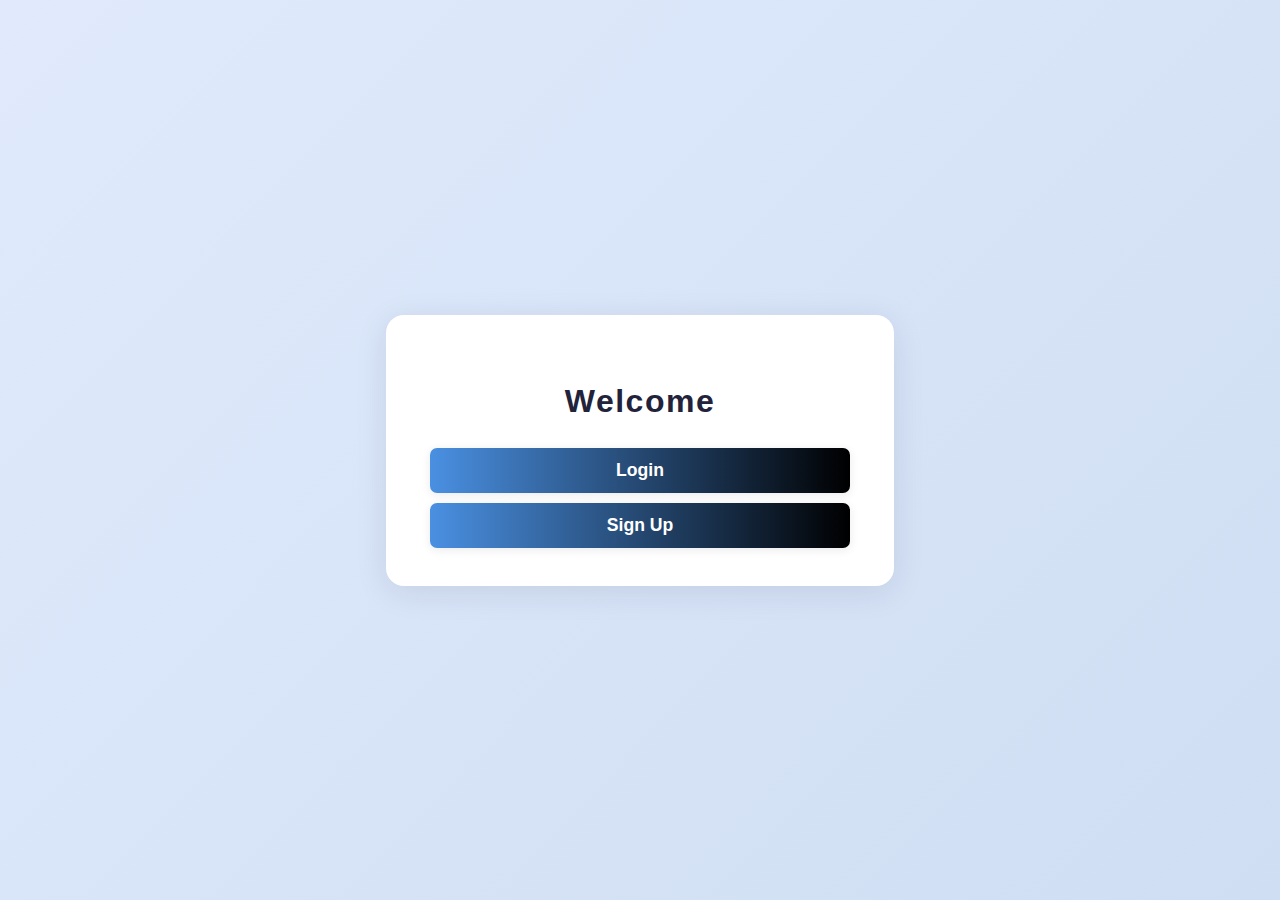
<file: index.html>
<!DOCTYPE html>
<html>
<head>
  <title>Product Reviews</title>
  <link rel="stylesheet" href="style.css" />
</head>
<body onload="handlePageLoad()">
  <div id="auth-section" class="signup-container" style="display: none;">
    <h1 class="signup-heading">Welcome</h1>
    <form onsubmit="event.preventDefault();">
      <button type="button" onclick="window.location.href='login.html'">Login</button>
      <button type="button" onclick="window.location.href='signup.html'">Sign Up</button>
    </form>
  </div>

  <div id="review-section" class="signup-container" style="display: none;">
    <h1 class="signup-heading">Submit Review</h1>
    <form onsubmit="event.preventDefault(); submitReview();">
      <input type="hidden" id="userId" />

      <label for="productId">Select Product:</label>
      <select id="productId"></select>

      <label for="rating">Rating (1-5):</label>
      <input type="number" id="rating" min="1" max="5" placeholder="Enter your rating" />

      <label for="reviewText">Review:</label>
      <textarea id="reviewText" rows="4" cols="50" placeholder="Write your review here..."></textarea>

      <button type="submit">Submit</button>
      <button type="button" onclick="logout()">Logout</button>
    </form>
  </div>
  <script src="script.js"></script>
</body>
</html>
</file>
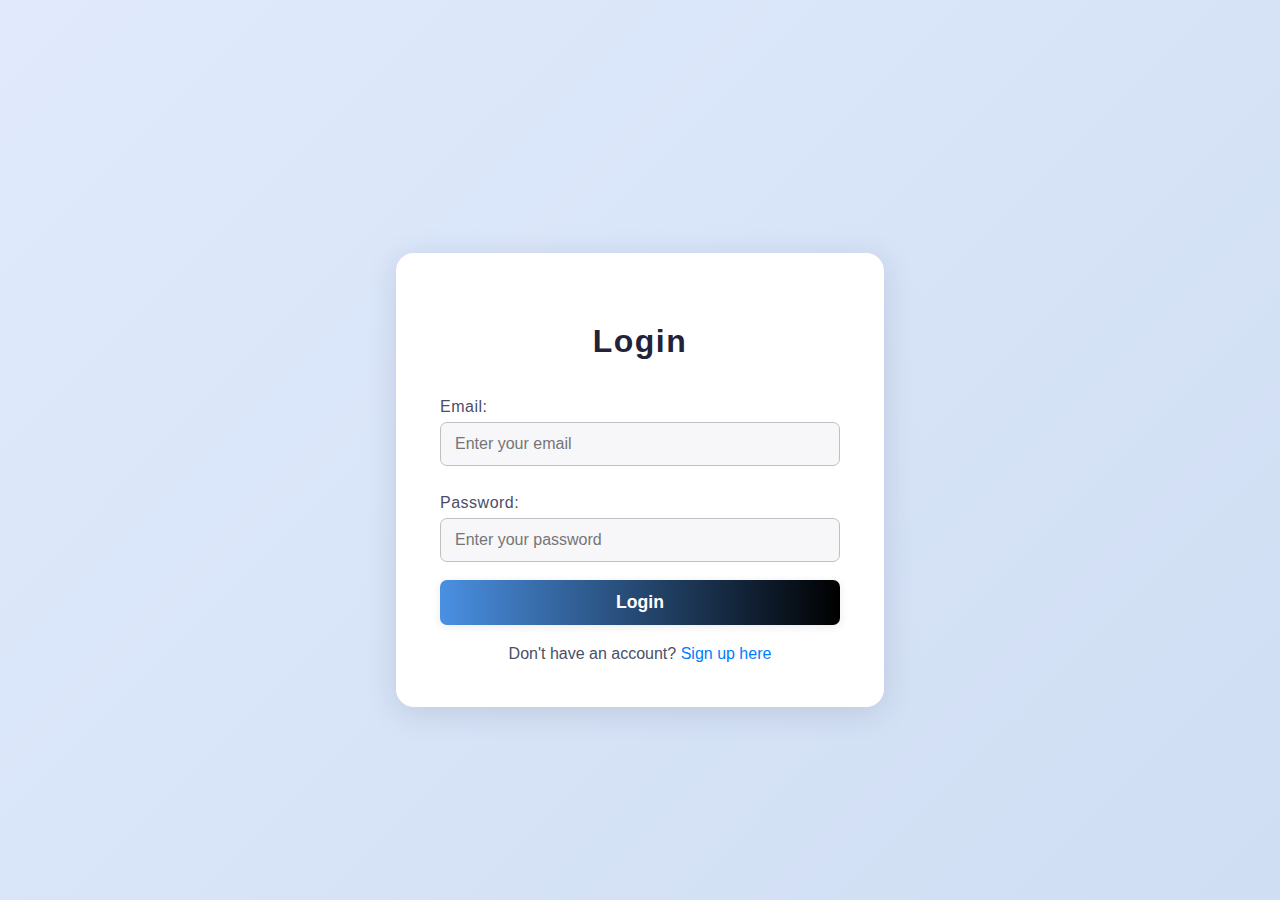
<file: admin.html>
<!DOCTYPE html>
<html>
<head>
  <title>Admin Panel</title>
  <link rel="stylesheet" href="style.css" />
</head>
<body>
  <div class="signup-container" id="admin-section">
    <h1 class="signup-heading">Admin Panel</h1>
    <h2>Users</h2>
    <table id="users-table" border="1" style="width:100%;margin-bottom:30px;text-align:left;">
      <thead>
        <tr><th>ID</th><th>Name</th><th>Email</th></tr>
      </thead>
      <tbody></tbody>
    </table>
    <h2>Reviews</h2>
    <table id="reviews-table" border="1" style="width:100%;text-align:left;">
      <thead>
        <tr><th>ID</th><th>User</th><th>Product</th><th>Review</th></tr>
      </thead>
      <tbody></tbody>
    </table>
    <button type="button" onclick="logout()" style="margin-top:30px;">Logout</button>
  </div>
  <script src="admin.js"></script>
</body>
</html>
</file>
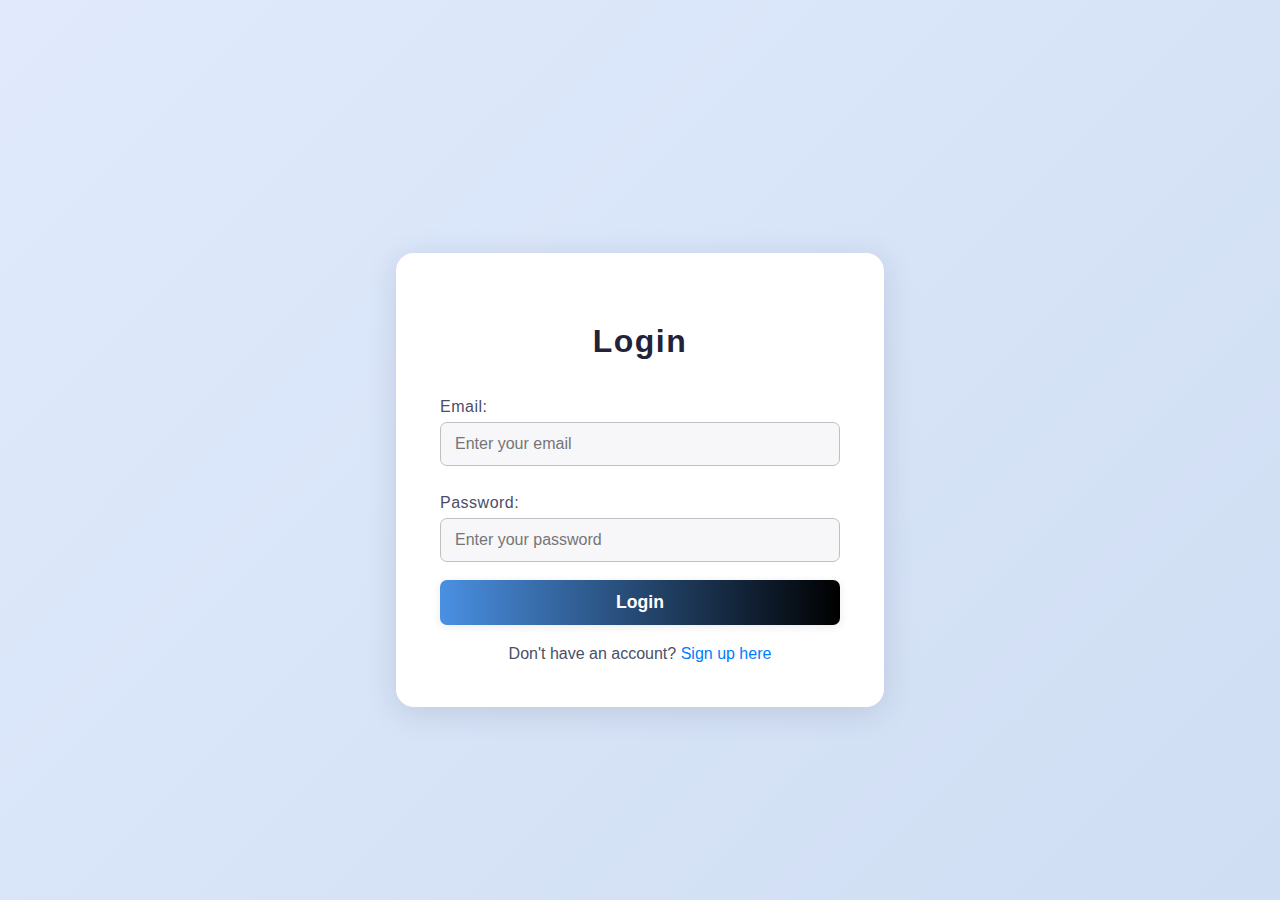
<file: login.html>
<!DOCTYPE html>
<html>
<head>
  <title>Login</title>
  <link rel="stylesheet" href="style.css" />
</head>
<body>
  <div class="signup-container">
    <h1 class="signup-heading">Login</h1>
    <form onsubmit="event.preventDefault(); login();">
      <label for="loginEmail">Email:</label>
      <input type="email" id="loginEmail" placeholder="Enter your email" required />

      <label for="loginPassword">Password:</label>
      <input type="password" id="loginPassword" placeholder="Enter your password" required />

      <button type="submit">Login</button>
    </form>
    <p class="signup-bottom">Don't have an account? <a href="signup.html">Sign up here</a></p>
  </div>
  <script src="script.js"></script>
  <script>
    async function login() {
      const email = document.getElementById("loginEmail").value;
      const password = document.getElementById("loginPassword").value;
      if (email.trim().toLowerCase() === "admin@admin.com") {
        const res = await fetch("http://localhost:5000/admin/login", {
          method: "POST",
          headers: { "Content-Type": "application/json" },
          body: JSON.stringify({ email, password })
        });
        if (res.ok) {
          const data = await res.json();
          localStorage.setItem("adminToken", data.token);
          window.location.href = "admin.html";
          return;
        } else {
          alert("Admin login failed");
          return;
        }
      }
      try {
        const res = await fetch("http://localhost:5000/login", {
          method: "POST",
          headers: {
            "Content-Type": "application/json"
          },
          body: JSON.stringify({ email, password })
        });
        if (!res.ok) {
          const err = await res.text();
          alert("Login failed: " + err);
          return;
        }
        const data = await res.json();
        if (data.user && data.user.id) {
          localStorage.setItem("userId", data.user.id);
          localStorage.setItem("token", data.token);
          if (typeof showPopup === 'function') showPopup("Login successful");
          setTimeout(() => { location.href = "index.html"; }, 1800);
        } else {
          alert("Login failed: Invalid response structure");
        }
      } catch (err) {
        console.error("Login error:", err);
        alert("Error logging in");
      }
    }
  </script>
</body>
</html>
</file>
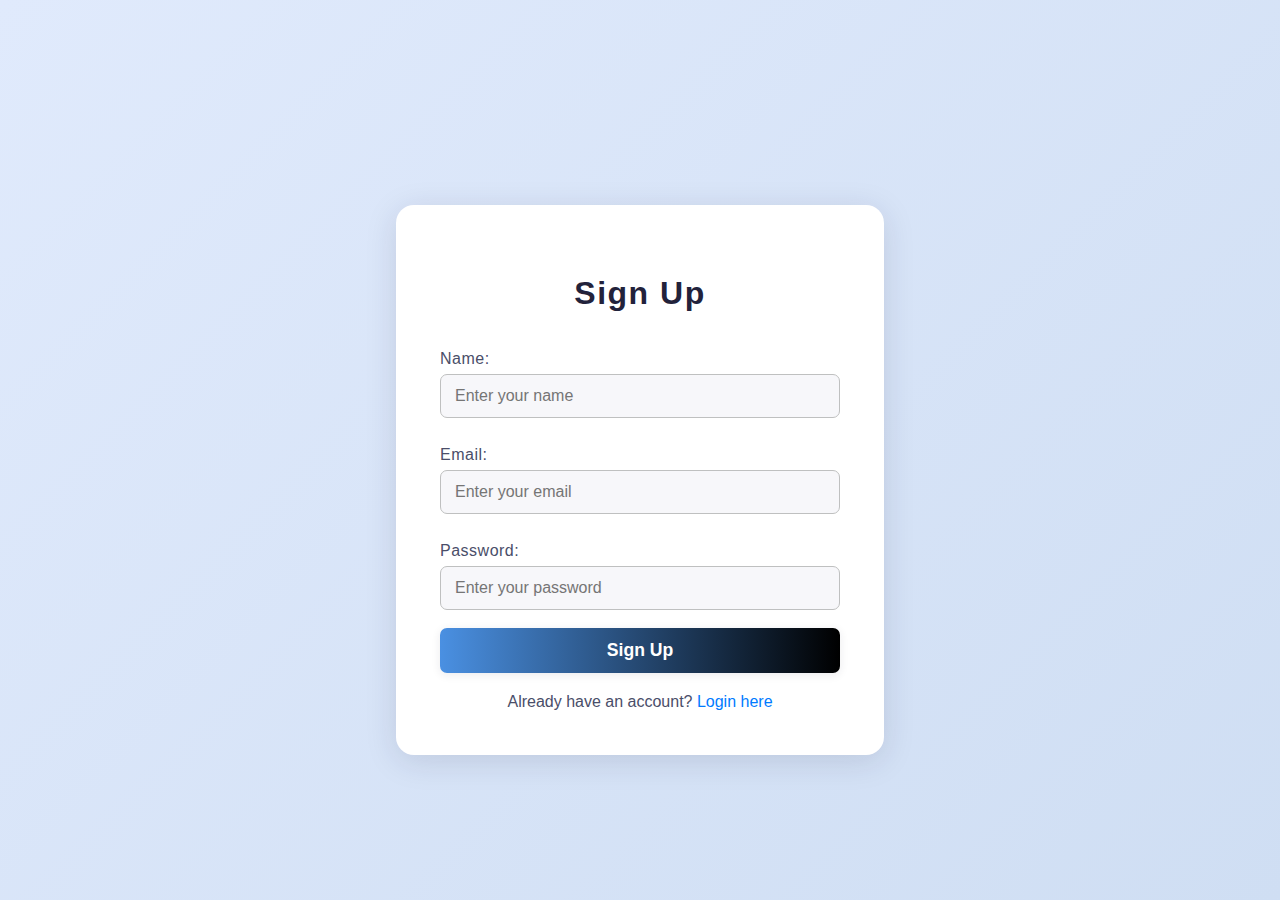
<file: signup.html>
<!DOCTYPE html>
<html>
<head>
  <title>Sign Up</title>
  <link rel="stylesheet" href="style.css" />
</head>
<body>
  <div class="signup-container">
    <h1 class="signup-heading">Sign Up</h1>
    <form onsubmit="event.preventDefault(); signup();">
      <label for="name">Name:</label>
      <input type="text" id="name" placeholder="Enter your name" required />

      <label for="email">Email:</label>
      <input type="email" id="email" placeholder="Enter your email" required />

      <label for="password">Password:</label>
      <input type="password" id="password" placeholder="Enter your password" required />

      <button type="submit">Sign Up</button>
    </form>
    <p class="signup-bottom">Already have an account? <a href="login.html">Login here</a></p>
  </div>
  <script src="script.js"></script>
  <script>
    async function signup() {
      const name = document.getElementById("name").value;
      const email = document.getElementById("email").value;
      const password = document.getElementById("password").value;
      try {
        const res = await fetch("http://localhost:5000/signup", {
          method: "POST",
          headers: { "Content-Type": "application/json" },
          body: JSON.stringify({ name, email, password })
        });
        const msg = await res.text();
        if (res.ok) {
          if (typeof showPopup === 'function') showPopup("Signup successful");
          else alert("Signup successful");
          setTimeout(() => { window.location.href = "login.html"; }, 1800);
        } else {
          alert(msg);
        }
      } catch (err) {
        console.error("Signup error:", err);
        alert("Signup failed");
      }
    }
  </script>
</body>
</html>
</file>
<file: style.css>
body {
  min-height: 100vh;
  margin: 0;
  padding: 0;
  font-family: 'Segoe UI', Arial, sans-serif;
  background: linear-gradient(135deg, #e0eafc 0%, #cfdef3 100%);
  display: flex;
  flex-direction: column;
  align-items: center;
  justify-content: center; /* Center vertically */
}

h1, h2 {
  color: #22223b;
  margin-top: 32px;
  margin-bottom: 18px;
  letter-spacing: 1.5px;
  text-align: center;
}

#auth-section, #review-section {
  background: #fff;
  border-radius: 18px;
  box-shadow: 0 6px 32px rgba(34, 34, 59, 0.10);
  padding: 36px 44px 28px 44px;
  margin-top: 36px;
  min-width: 340px;
  max-width: 420px;
  width: 100%;
  display: flex;
  flex-direction: column;
  align-items: stretch;
}

.signup-container {
  background: #fff;
  border-radius: 18px;
  box-shadow: 0 6px 32px rgba(34, 34, 59, 0.13);
  padding: 38px 44px 28px 44px;
  margin: 60px auto 0 auto;
  min-width: 320px;
  max-width: 400px;
  width: 100%;
  display: flex;
  flex-direction: column;
  align-items: center;
}

.signup-container form {
  width: 100%;
  display: flex;
  flex-direction: column;
  align-items: center;
}

.signup-heading {
  font-size: 2rem;
  font-weight: bold;
  color: #22223b;
  margin-bottom: 28px;
  text-align: center;
  letter-spacing: 1.5px;
}

.signup-container label {
  color: #4a4e69;
  font-weight: 500;
  margin-bottom: 6px;
  margin-top: 10px;
  letter-spacing: 0.5px;
  align-self: flex-start;
}

.signup-container input {
  padding: 12px 14px;
  border: 1.5px solid #bfc0c0;
  border-radius: 7px;
  font-size: 1rem;
  background: #f7f7fa;
  margin-bottom: 18px;
  transition: border 0.2s, box-shadow 0.2s;
  box-sizing: border-box;
  width: 100%;
  display: block;
}

.signup-container input:focus {
  border: 1.5px solid #4a90e2;
  outline: none;
  box-shadow: 0 0 0 2px #e0eafc;
}

button {
  padding: 12px 0;
  background: linear-gradient(90deg, #4a90e2 0%, #007bff 100%);
  color: white;
  border: none;
  border-radius: 7px;
  font-size: 1.1rem;
  font-weight: 600;
  cursor: pointer;
  box-shadow: 0 2px 10px rgba(34, 34, 59, 0.09);
  transition: background 0.2s, transform 0.1s;
  margin-bottom: 10px;
}

button:hover {
  background: linear-gradient(90deg, #007bff 0%, #4a90e2 100%);
  transform: translateY(-2px) scale(1.04);
}

.signup-container button {
  padding: 12px 0;
  background: linear-gradient(90deg, #4a90e2 0%, #000000 100%);
  color: white;
  border: none;
  border-radius: 7px;
  font-size: 1.1rem;
  font-weight: 600;
  cursor: pointer;
  box-shadow: 0 2px 10px rgba(34, 34, 59, 0.09);
  transition: background 0.2s, transform 0.1s;
  margin-bottom: 10px;
  width: 100%;
}

.signup-container button:hover {
  background: linear-gradient(90deg, #007bff 0%, #4a90e2 100%);
  transform: translateY(-2px) scale(1.04);
}

a {
  color: #007bff;
  text-decoration: none;
  font-weight: 500;
  transition: color 0.2s;
}

a:hover {
  color: #4a90e2;
  text-decoration: underline;
}

.review-summary {
  margin-top: 28px;
  background: #f7f7fa;
  border-radius: 12px;
  padding: 20px 26px;
  box-shadow: 0 2px 10px rgba(34, 34, 59, 0.06);
}

.review-tag {
  display: inline-block;
  background: #e0eafc;
  color: #4a4e69;
  border-radius: 14px;
  padding: 4px 14px;
  margin: 3px 6px 3px 0;
  font-size: 0.97em;
  font-weight: 500;
  letter-spacing: 0.5px;
}

.signup-bottom {
  text-align: center;
  margin-top: 10px;
  color: #4a4e69;
  font-size: 1rem;
}

.signup-bottom a {
  color: #007bff;
  text-decoration: none;
  font-weight: 500;
  transition: color 0.2s;
}

.signup-bottom a:hover {
  color: #4a90e2;
  text-decoration: underline;
}

.custom-popup {
  position: fixed;
  top: 50%;
  left: 50%;
  transform: translate(-50%, -50%) scale(0.95);
  background: #fff;
  color: #22223b;
  padding: 28px 44px;
  border-radius: 14px;
  box-shadow: 0 8px 32px rgba(34,34,59,0.18);
  font-size: 1.25rem;
  font-weight: 600;
  z-index: 9999;
  opacity: 0;
  transition: opacity 0.3s, transform 0.3s;
  text-align: center;
  border: 2.5px solid #000;
}

.custom-popup.show {
  opacity: 1;
  transform: translate(-50%, -50%) scale(1);
}

#review-section.signup-container {
  background: #f7faff;
  border-radius: 22px;
  box-shadow: 0 8px 36px rgba(34, 34, 59, 0.13);
  padding: 44px 48px 32px 48px;
  margin: 60px auto 0 auto;
  min-width: 340px;
  max-width: 440px;
  width: 100%;
  display: flex;
  flex-direction: column;
  align-items: center;
  border: 2.5px solid #000;
}

#review-section .signup-heading {
  color: #007bff;
  font-size: 2.1rem;
  font-weight: 700;
  margin-bottom: 30px;
  letter-spacing: 2px;
}

#review-section label {
  color: #4a4e69;
  font-weight: 600;
  margin-bottom: 7px;
  margin-top: 14px;
  letter-spacing: 0.7px;
  align-self: flex-start;
}

#review-section input, #review-section select, #review-section textarea {
  padding: 13px 15px;
  border: 1.7px solid #bfc0c0;
  border-radius: 8px;
  font-size: 1.05rem;
  background: #fff;
  margin-bottom: 20px;
  transition: border 0.2s, box-shadow 0.2s;
  box-sizing: border-box;
  width: 100%;
  display: block;
}

#review-section input:focus, #review-section select:focus, #review-section textarea:focus {
  border: 1.7px solid #007bff;
  outline: none;
  box-shadow: 0 0 0 2px #e0eafc;
}

#review-section textarea {
  min-height: 100px;
  resize: vertical;
}

#review-section button[type="submit"] {
  padding: 13px 0;
  background: linear-gradient(90deg, #007bff 0%, #4a90e2 100%);
  color: white;
  border: none;
  border-radius: 8px;
  font-size: 1.15rem;
  font-weight: 700;
  cursor: pointer;
  box-shadow: 0 2px 12px rgba(34, 34, 59, 0.10);
  transition: background 0.2s, transform 0.1s;
  margin-bottom: 12px;
  width: 100%;
  letter-spacing: 1px;
}

#review-section button[type="submit"]:hover {
  background: linear-gradient(90deg, #4a90e2 0%, #007bff 100%);
  transform: translateY(-2px) scale(1.04);
}

#review-section button[type="button"] {
  width: 100%;
  margin-bottom: 0;
}

#auth-section.signup-container,
#review-section.signup-container {
  margin: 0 auto;
  position: relative;
  top: 0;
  left: 0;
  right: 0;
  bottom: 0;
  display: flex;
  flex-direction: column;
  align-items: center;
  justify-content: center;
}

/* Responsive Design */
@media (max-width: 600px) {
  #auth-section, #review-section {
    padding: 18px 6vw 18px 6vw;
    min-width: unset;
    max-width: 98vw;
  }
  h1, h2 {
    font-size: 1.2rem;
  }
  .signup-container {
    padding: 18px 6vw 18px 6vw;
    min-width: unset;
    max-width: 98vw;
  }
  .signup-heading {
    font-size: 1.3rem;
  }
  #review-section.signup-container {
    padding: 18px 4vw 18px 4vw;
    min-width: unset;
    max-width: 98vw;
  }
  #review-section .signup-heading {
    font-size: 1.3rem;
  }
}
</file>
